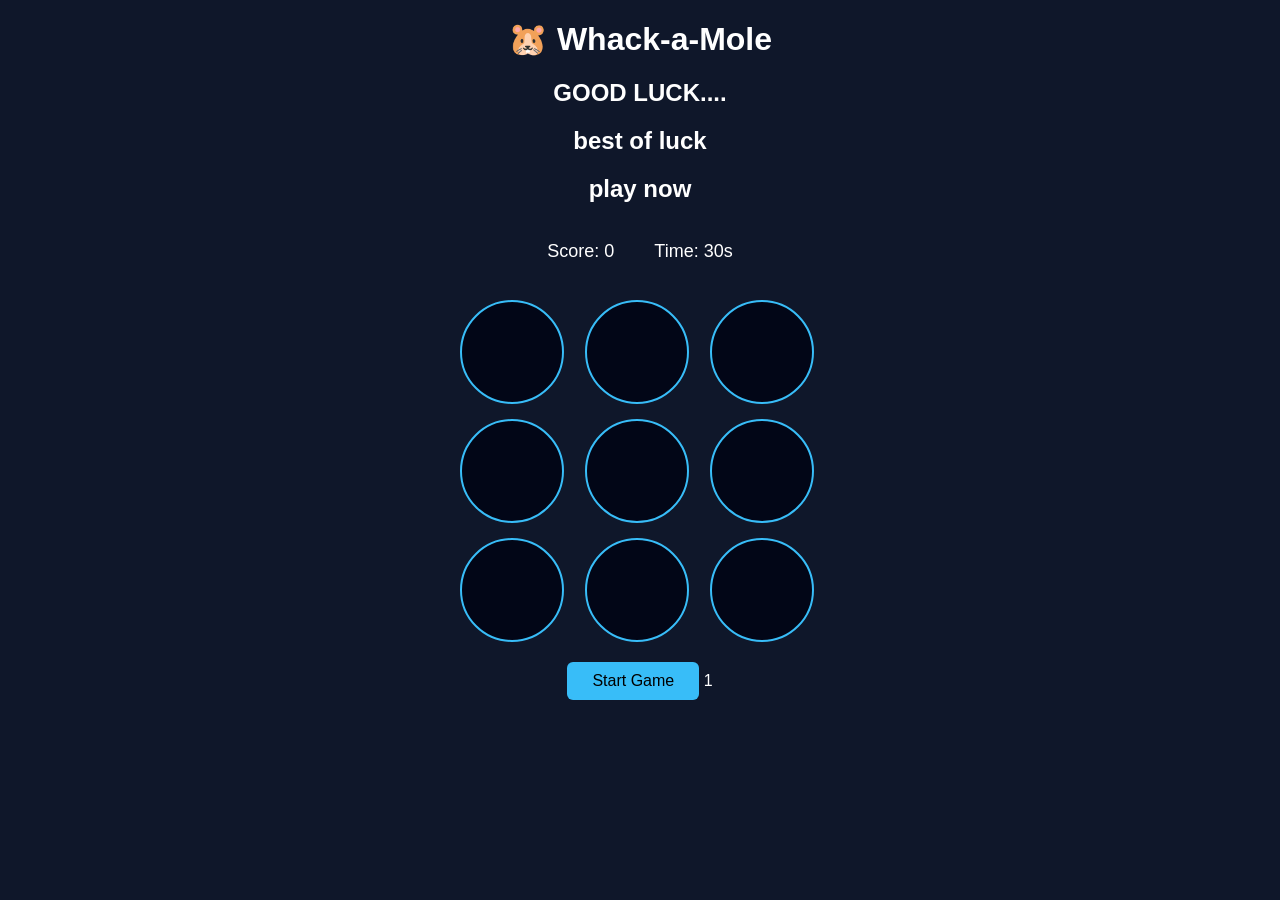
<file: index.html>
<!DOCTYPE html>
<html lang="en">
<head>
  <meta charset="UTF-8">
  <title>Whack-a-Mole</title>
  <link rel="stylesheet" href="game.css">
</head>
<body>

  <h1>🐹 Whack-a-Mole</h1>
  <h2>GOOD LUCK....</h2>
  <h2>best of luck</h2>
  <h2>play now</h2>

  <div class="info">
    <p>Score: <span id="score">0</span></p>
    <p>Time: <span id="time">30</span>s</p>
  </div>

  <div class="grid">
    <div class="hole"></div>
    <div class="hole"></div>
    <div class="hole"></div>
    <div class="hole"></div>
    <div class="hole"></div>
    <div class="hole"></div>
    <div class="hole"></div>
    <div class="hole"></div>
    <div class="hole"></div>
  </div>

  <button id="startBtn">Start Game</button>

  <script src="game.js"></script>
</body>
</html>

    1
</file>
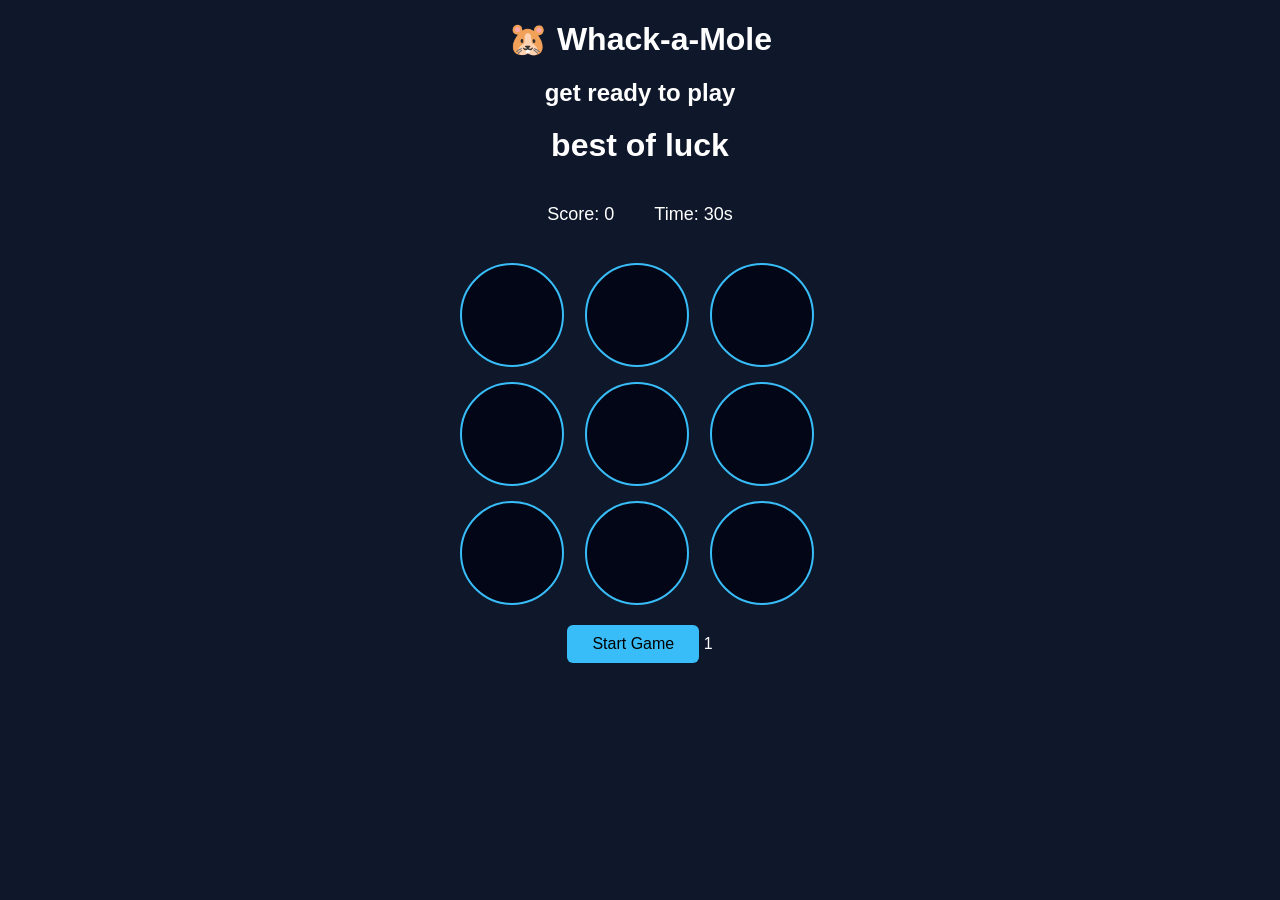
<file: game.html>
<!DOCTYPE html>
<html lang="en">
<head>
  <meta charset="UTF-8">
  <title>Whack-a-Mole</title>
  <link rel="stylesheet" href="game.css">
</head>
<body>

  <h1>🐹 Whack-a-Mole</h1>
  <h2>get ready to play</h2>
  <h1>best of luck</h1>

  <div class="info">
    <p>Score: <span id="score">0</span></p>
    <p>Time: <span id="time">30</span>s</p>
  </div>

  <div class="grid">
    <div class="hole"></div>
    <div class="hole"></div>
    <div class="hole"></div>
    <div class="hole"></div>
    <div class="hole"></div>
    <div class="hole"></div>
    <div class="hole"></div>
    <div class="hole"></div>
    <div class="hole"></div>
  </div>

  <button id="startBtn">Start Game</button>

  <script src="game.js"></script>
</body>
</html>

    1
</file>
<file: game.css>
body {
  margin: 0;
  font-family: Arial, sans-serif;
  background: #0f172a;
  color: white;
  text-align: center;
}

h1 {
  margin-top: 20px;
}

.info {
  display: flex;
  justify-content: center;
  gap: 40px;
  font-size: 18px;
  margin-bottom: 20px;
}

.grid {
  width: 360px;
  margin: auto;
  display: grid;
  grid-template-columns: repeat(3, 1fr);
  gap: 15px;
}

.hole {
  width: 100px;
  height: 100px;
  background: #020617;
  border-radius: 50%;
  border: 2px solid #38bdf8;
  cursor: pointer;
}

.hole.active {
  background: #22c55e;
}

button {
  margin-top: 20px;
  padding: 10px 25px;
  font-size: 16px;
  border: none;
  border-radius: 6px;
  cursor: pointer;
  background: #38bdf8;
  color: black;
}

button:hover {
  background: #0ea5e9;
}
</file>
